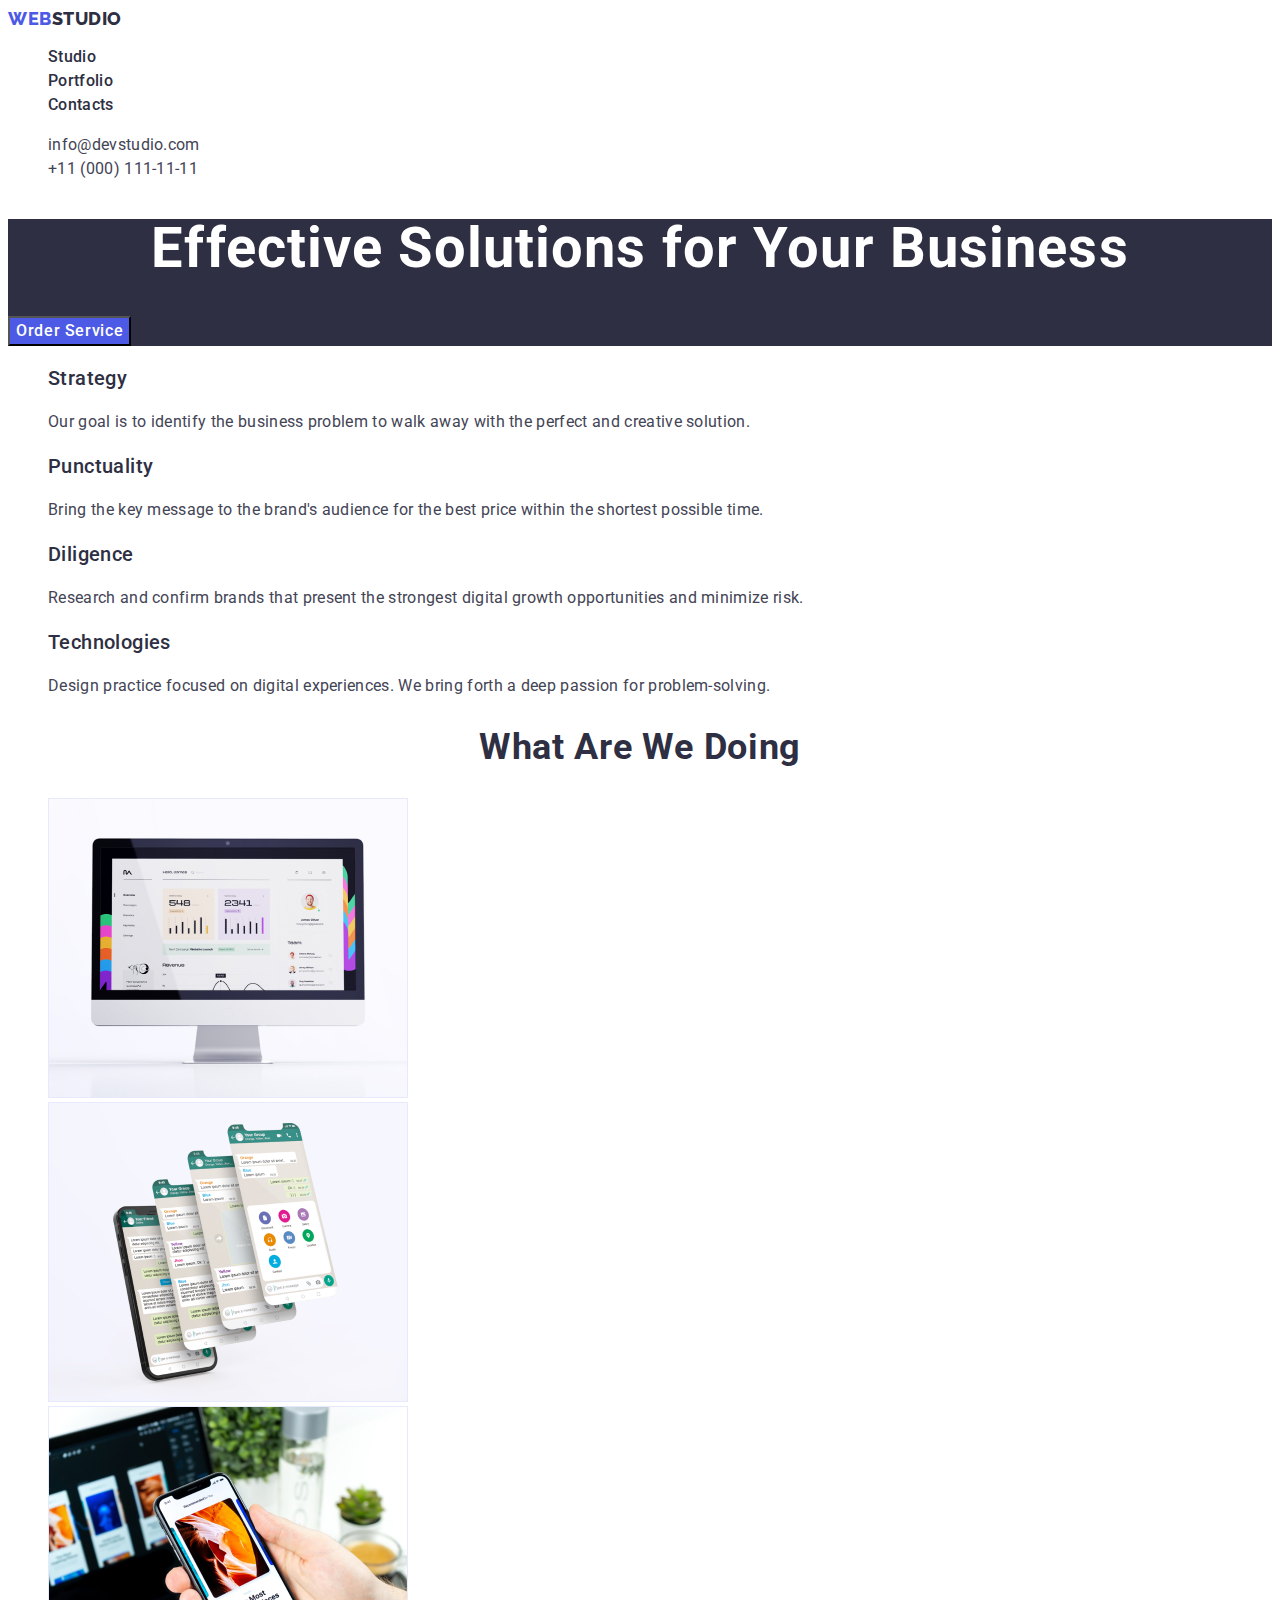
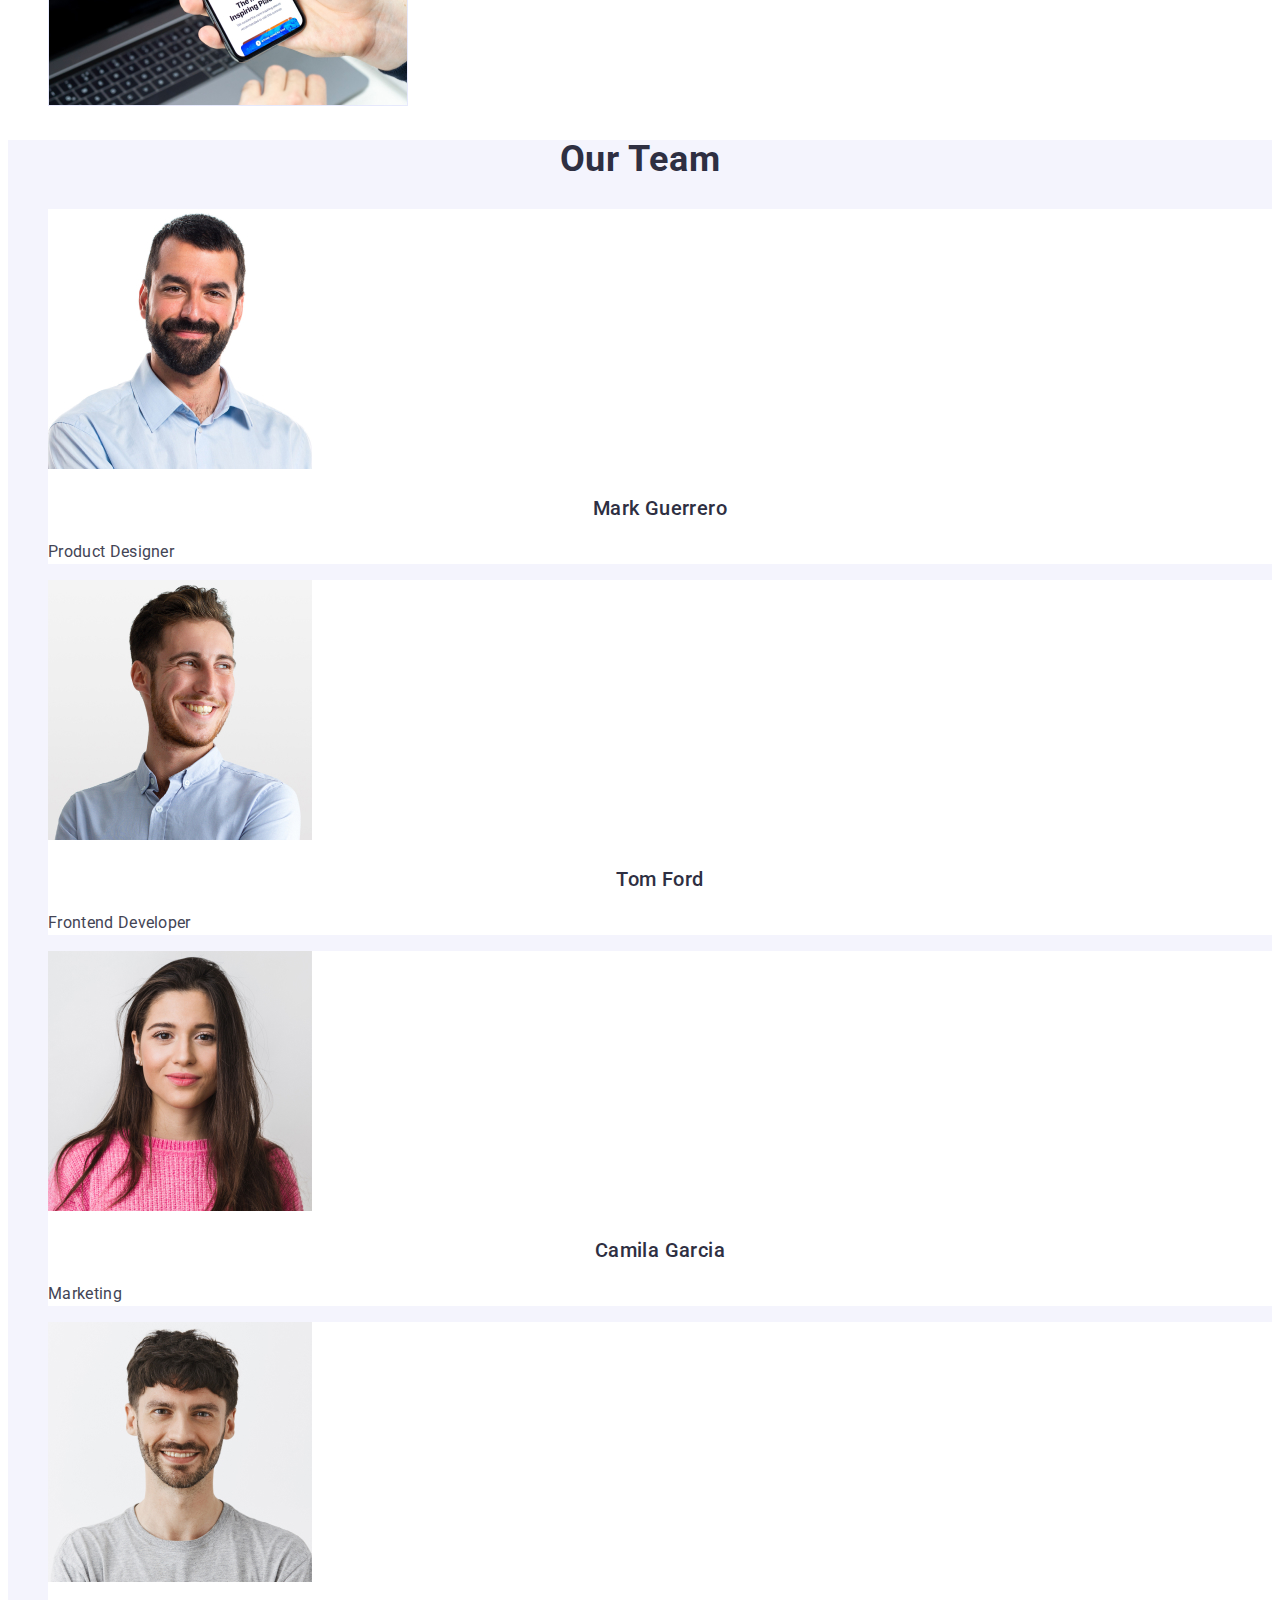
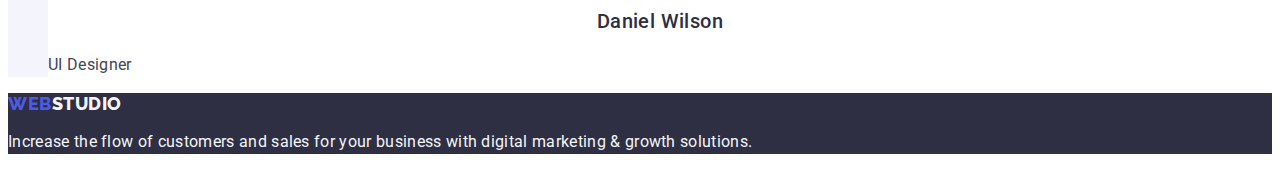
<file: index.html>
<!DOCTYPE html>
<html lang="en">

<head>
  <meta charset="UTF-8">
  <meta http-equiv="X-UA-Compatible" content="IE=edge">
  <meta name="viewport" content="width=device-width, initial-scale=1.0">
  <title>WebStudio</title>
  <link rel="preconnect" href="https://fonts.googleapis.com">
  <link rel="preconnect" href="https://fonts.gstatic.com" crossorigin>
  <link href="https://fonts.googleapis.com/css2?family=Raleway:wght@800&family=Roboto:wght@400;500;700;900&display=swap"
    rel="stylesheet">
  <link rel="stylesheet" href="./css/styles.css">
</head>

<body>
  <header class="header">
    <nav class="nav">
      <a href="./index.html" class="logo link">Web<span class="studio">Studio</span></a>
      <ul class="site-nav list">
        <li>
          <a class="nav-link link" href="./index.html">Studio</a>
        </li>
        <li>
          <a class="nav-link link" href="./portfolio.html">Portfolio</a>
        </li>
        <li>
          <a class="nav-link link" href="">Contacts</a>
        </li>
      </ul>
    </nav>
    <!-- contacts -->
    <address class="address">
      <ul class="auth-nav list">
        <li>
          <a class="info-link link" href="mailto:info@devstudio.com">info@devstudio.com</a>
        </li>
        <li>
          <a class="info-link link" href="tel:+110001111111">+11 (000) 111-11-11</a>
        </li>
      </ul>
    </address>
  </header>
  <main>
    <section class="hero">
      <!-- Hero image -->
      <h1 class="hero-title">Effective Solutions
        for Your Business</h1>
      <button class="hero-button" type="button">Order Service</button>
    </section>
    <!-- section 1 -->
    <section class="section">
      <h2 class="section-one" hidden>section-one</h2>
      <ul class="list">
        <li>
          <h3 class="title">Strategy</h3>
          <p class="title-description">Our goal is to identify the business
            problem to walk away with the perfect and creative solution.</p>
        </li>
        <li>
          <h3 class="title">Punctuality</h3>
          <p class="title-description">Bring the key message to the brand's audience for the best price within the
            shortest possible
            time.</p>
        </li>
        <li>
          <h3 class="title">Diligence</h3>
          <p class="title-description">Research and confirm brands that present the strongest digital growth
            opportunities and minimize
            risk.
          </p>
        </li>
        <li>
          <h3 class="title">Technologies</h3>
          <p class="title-description">Design practice focused on digital experiences. We bring forth a deep passion for
            problem-solving.
          </p>
        </li>
      </ul>
    </section>
    <!-- section 2 -->
    <section class="section">
      <h2 class="section-tho">What are we doing</h2>
      <ul class="list">
        <li>
          <img src="./images/about/Rectangle71.jpg" alt="Strategy" width="360" height="300" />
        </li>
        <li>
          <img src="./images/about/Rectangle71(1).jpg" alt="Communication" width="360" height="300" />
        </li>
        <li>
          <img src="./images/about/Rectangle71(2).jpg" alt="Technologies" width="360" height="300" />
        </li>
      </ul>
    </section>
    <!-- section 3  team-->
    <section class="section-team">
      <h2 class="section-three">Our Team</h2>
      <ul class="list">
        <li class="theam">
          <img src="./images/team/img(1a).jpg" alt="Mark Guerrero" width="264" height="260">
          <h3 class="staff-name">Mark Guerrero</h3>
          <p class="staff-role">Product Designer</p>
        </li>
        <li class="theam">
          <img src="./images/team/img(2a).jpg" alt="Tom Ford" width="264" height="260" />
          <h3 class="staff-name">Tom Ford</h3>
          <p class="staff-role">Frontend Developer</p>
        </li>
        <li class="theam">
          <img src="./images/team/img(3).jpg" alt="Camila Garcia" width="264" height="260" />
          <h3 class="staff-name">Camila Garcia</h3>
          <p class="staff-role">Marketing</p>
        </li>
        <li class="theam">
          <img src="./images/team/img(4).jpg" alt="Daniel Wilson" width="264" height="260" />
          <h3 class="staff-name">Daniel Wilson</h3>
          <p class="staff-role">UI Designer</p>
        </li>
      </ul>
    </section>
  </main>
  <!-- footer -->
  <footer class="footer link">
    <a class="footer-logo link" href="./index.html">Web<span class="footer-studio">Studio</span></a>
    <p class="footer-text">Increase the flow of customers and sales for your business with digital marketing & growth
      solutions.</p>
  </footer>
</body>

</html>
</file>
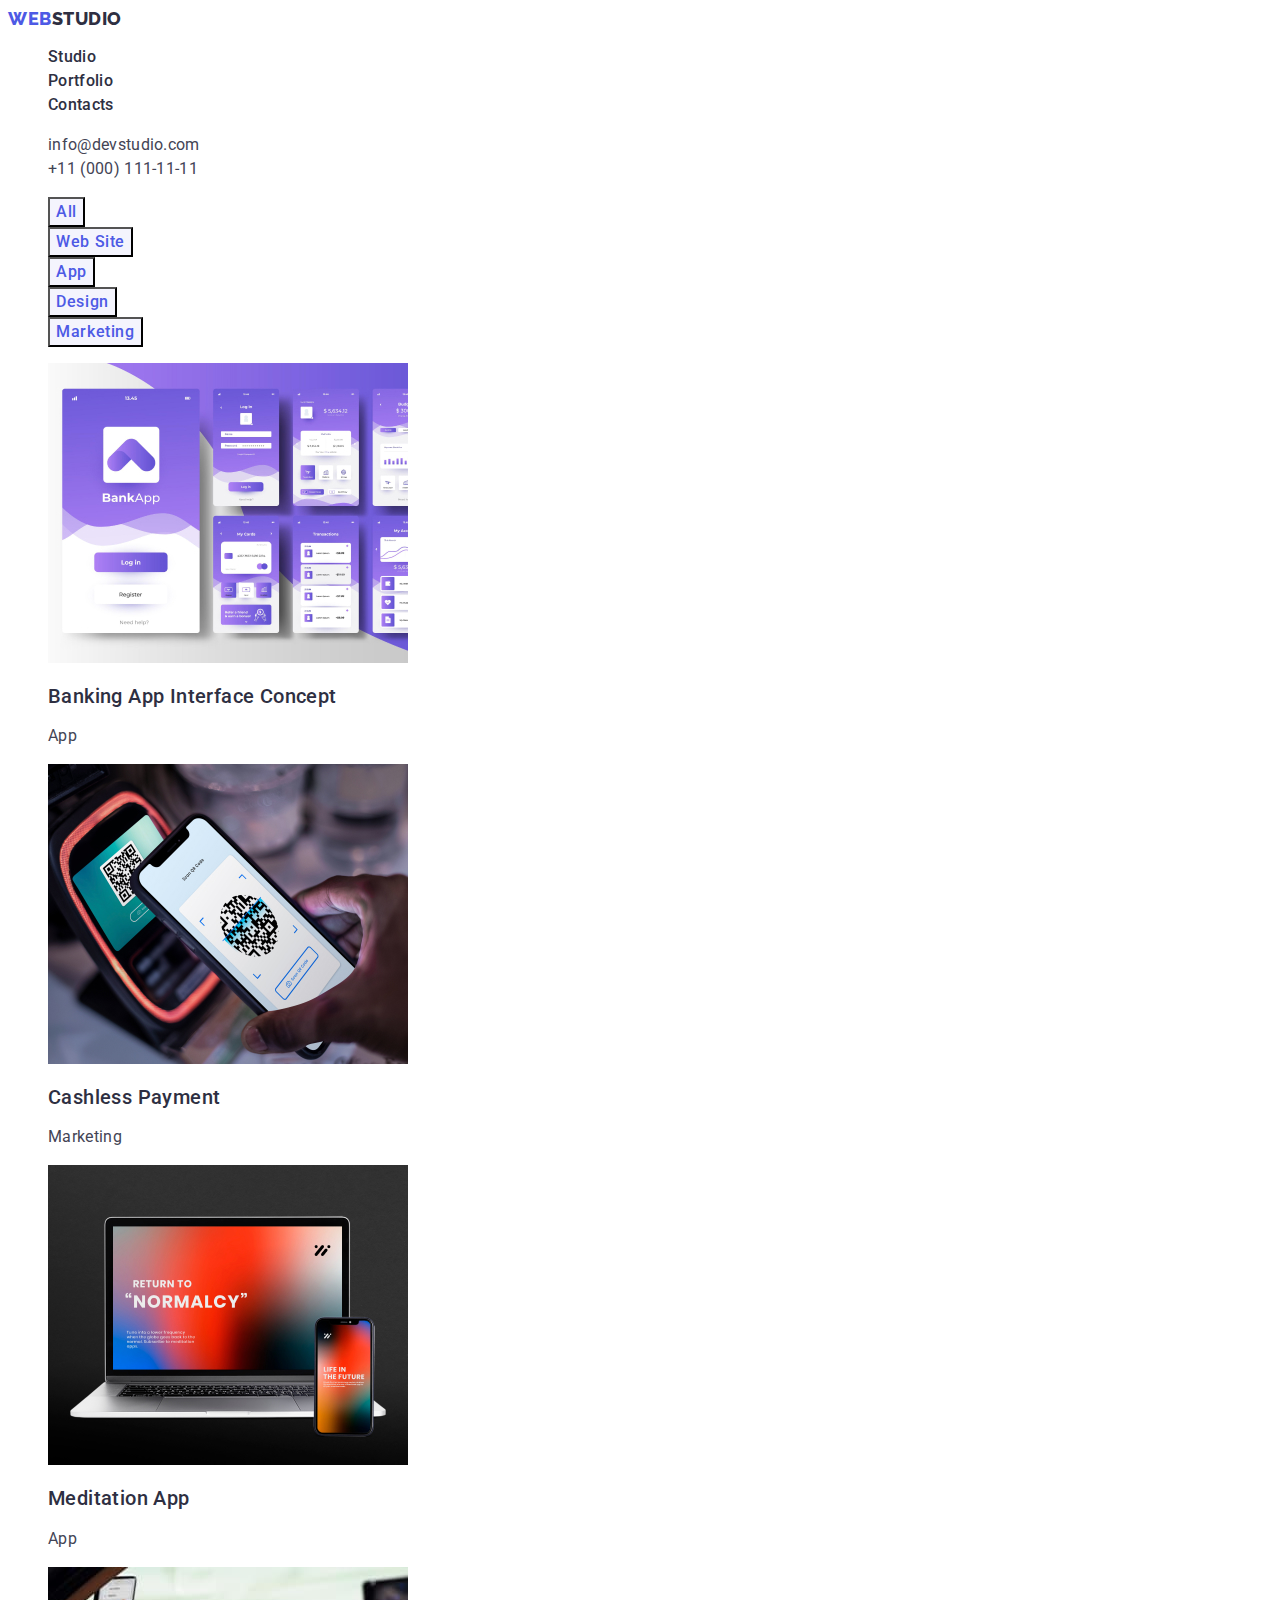
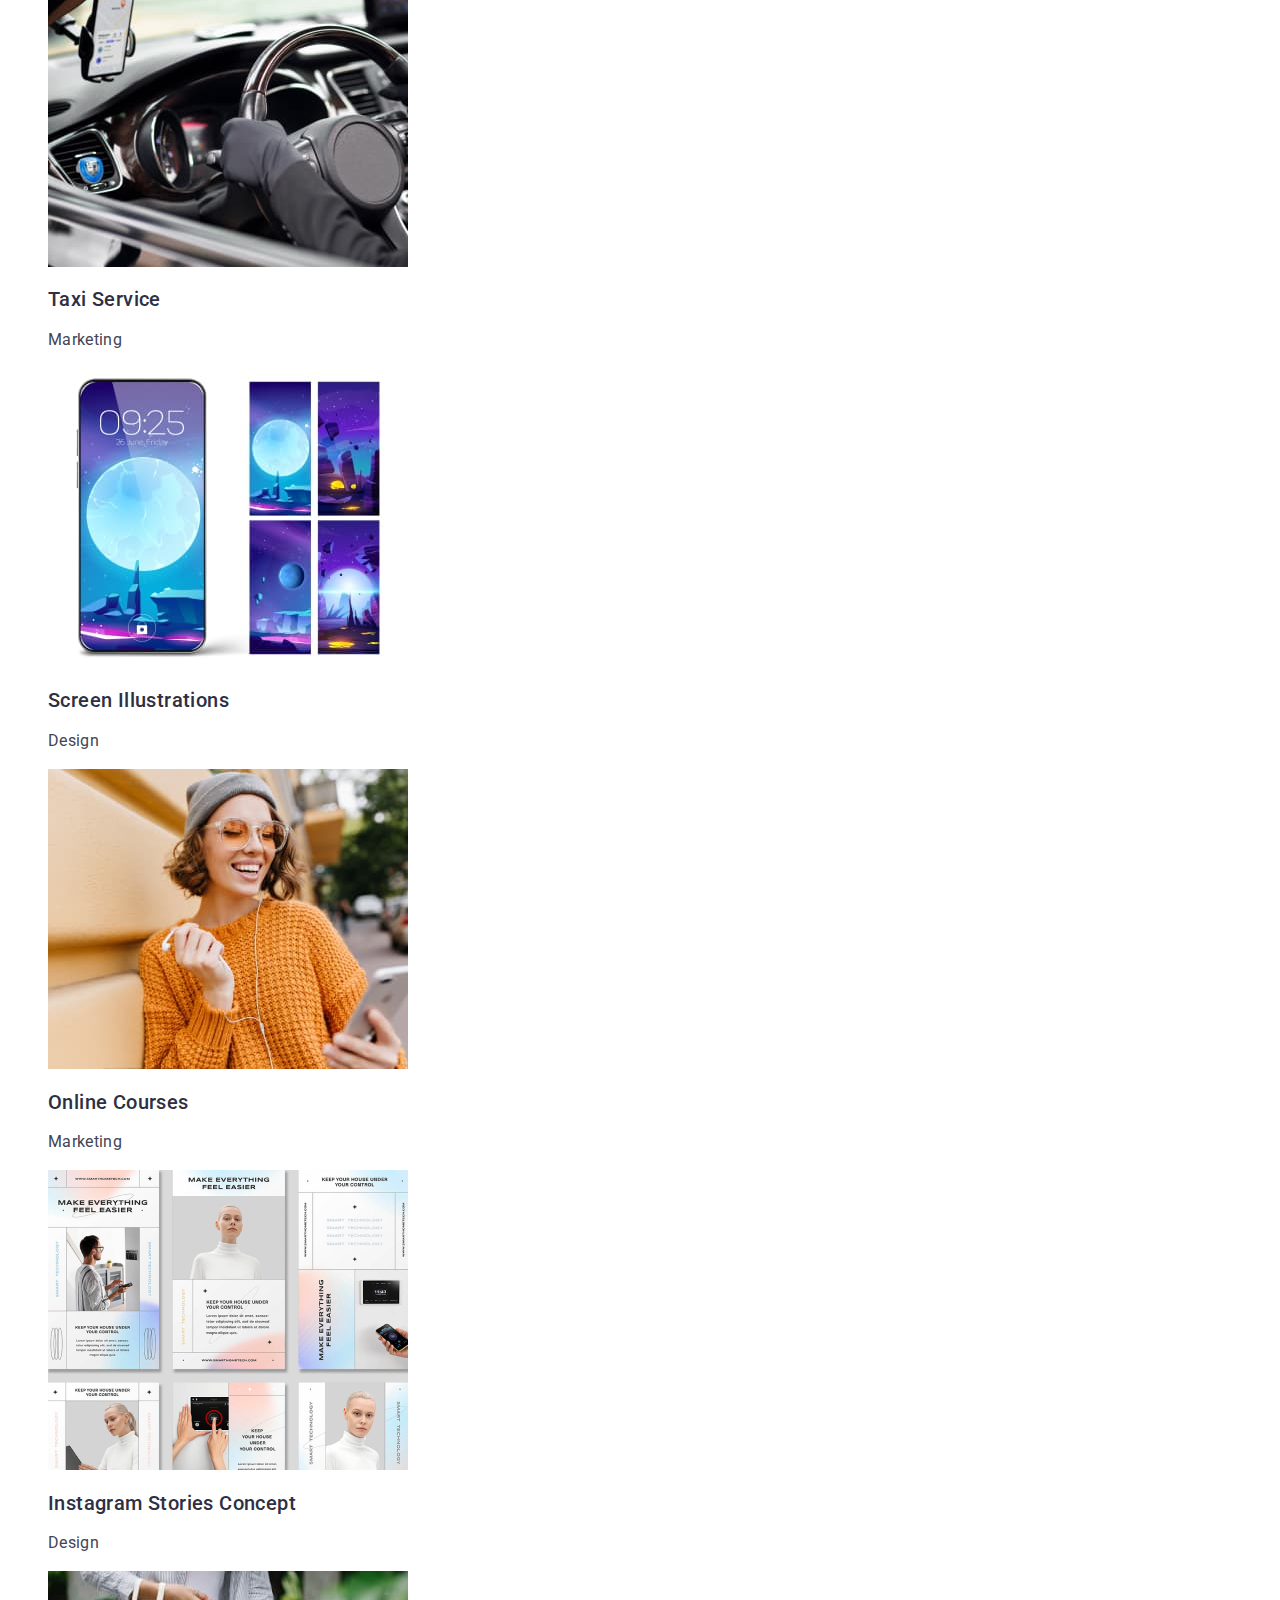
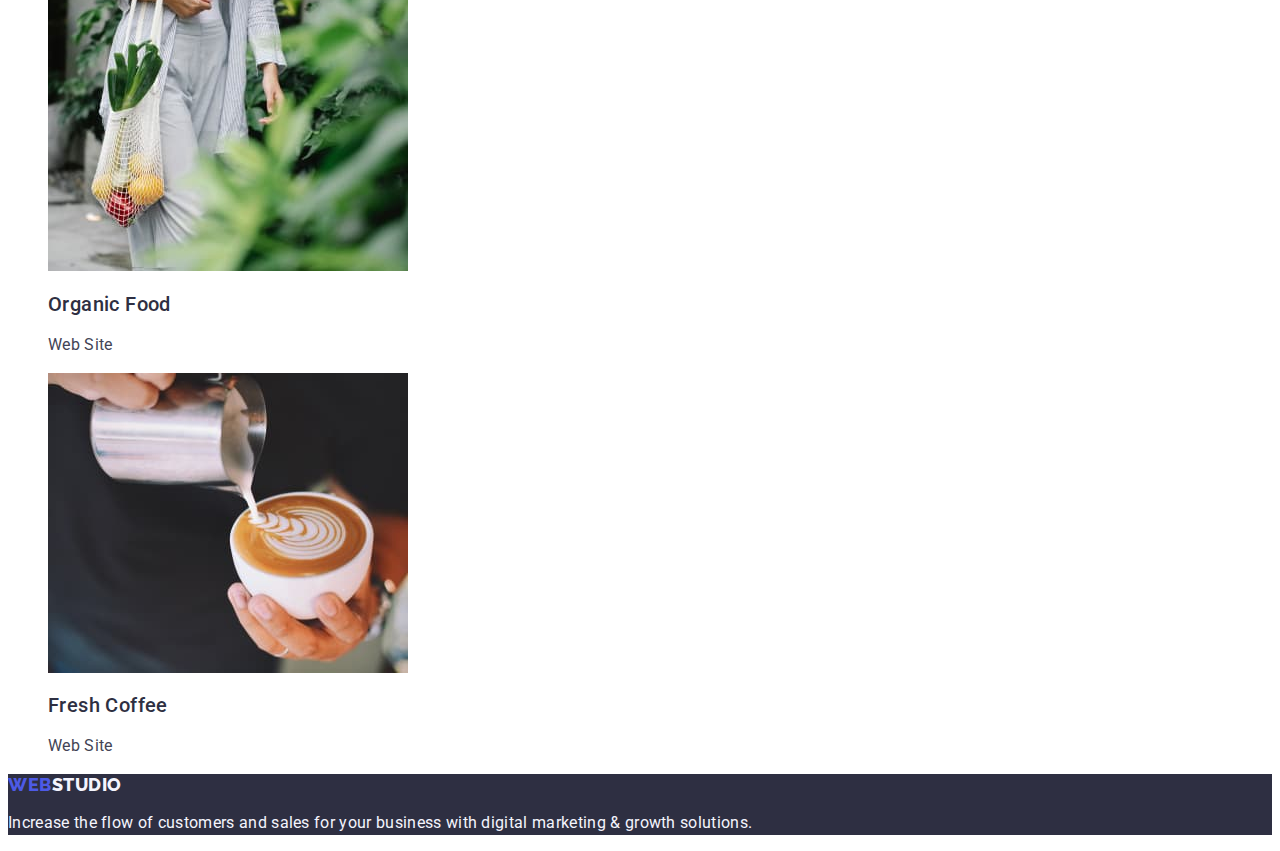
<file: portfolio.html>
<!DOCTYPE html>
<html lang="en">

<head>
  <meta charset="UTF-8">
  <meta http-equiv="X-UA-Compatible" content="IE=edge">
  <meta name="viewport" content="width=device-width, initial-scale=1.0">
  <title>WebStudio</title>
  <link rel="preconnect" href="https://fonts.googleapis.com">
  <link rel="preconnect" href="https://fonts.gstatic.com" crossorigin>
  <link href="https://fonts.googleapis.com/css2?family=Raleway:wght@800&family=Roboto:wght@400;500;700;900&display=swap"
    rel="stylesheet">
  <link rel="stylesheet" href="./css/styles.css">
</head>

<body>
  <!-- header -->
  <header class="header">
    <nav class="nav">
      <a href="./index.html" class="logo link">Web<span class="studio">Studio</span></a>
      <ul class="site-nav list">
        <li>
          <a class="nav-link link" href="./index.html">Studio</a>
        </li>
        <li>
          <a class="nav-link link" href="./portfolio.html">Portfolio</a>
        </li>
        <li>
          <a class="nav-link link" href="">Contacts</a>
        </li>
      </ul>
    </nav>
    <!-- contact -->
    <address class="address">
      <ul class="auth-nav list">
        <li>
          <a class="info-link link" href="mailto:info@devstudio.com">info@devstudio.com</a>
        </li>
        <li>
          <a class="info-link link" href="tel:+110001111111">+11 (000) 111-11-11</a>
        </li>
      </ul>
    </address>
  </header>
  <!-- filters -->
  <main>
    <section>
      <h1 hidden>Our Projects</h1>
      <ul class="filter-list list">
        <li>
          <button class="filter-button" type="button">All</button>
        </li>
        <li>
          <button class="filter-button" type="button">Web Site</button>
        </li>
        <li>
          <button class="filter-button" type="button">App</button>
        </li>
        <li>
          <button class="filter-button" type="button">Design</button>
        </li>
        <li>
          <button class="filter-button" type="button">Marketing</button>
        </li>
      </ul>
      <ul class="list">
        <li>
          <a class="link" href="">
            <img src="./images/How1/img01.jpg" alt="Banking App Interface Concept" width="360" height="300" />
            <h2 class="portfolio-type">Banking App Interface Concept</h2>
            <p class="portfolio-platform">App</p>
          </a>
        </li>
        <li>
          <a class="link" href="">
            <img src="./images/How1/img02.jpg" alt="Cashless Payment" width="360" height="300" />
            <h2 class="portfolio-type">Cashless Payment</h2>
            <p class="portfolio-platform">Marketing</p>
          </a>
        </li>
        <li>
          <a class="link" href="">
            <img src="./images/How1/img03.jpg" alt="Meditation App" width="360" height="300" />
            <h2 class="portfolio-type">Meditation App</h2>
            <p class="portfolio-platform">App</p>
          </a>
        </li>
        <li>
          <a class="link" href="">
            <img src="./images/How2/img04.jpg" alt="Taxi Service" width="360" height="300" />
            <h2 class="portfolio-type">Taxi Service</h2>
            <p class="portfolio-platform">Marketing</p>
          </a>
        </li>
        <li>
          <a class="link" href="">
            <img src="./images/How2/img05.jpg" alt="Screen Illustrations" width="360" height="300" />
            <h2 class="portfolio-type">Screen Illustrations</h2>
            <p class="portfolio-platform">Design</p>
          </a>
        </li>
        <li>
          <a class="link" href="">
            <img src="./images/How2/img06.jpg" alt="Online Courses" width="360" height="300" />
            <h2 class="portfolio-type">Online Courses</h2>
            <p class="portfolio-platform">Marketing</p>
          </a>
        </li>
        <li>
          <a class="link" href="">
            <img src="./images/How3/img07.jpg" alt="Instagram Stories Concept" width="360" height="300" />
            <h2 class="portfolio-type">Instagram Stories Concept</h2>
            <p class="portfolio-platform">Design</p>
          </a>
        </li>
        <li>
          <a class="link" href="">
            <img src="./images/How3/img08.jpg" alt="Organic Food" width="360" height="300" />
            <h2 class="portfolio-type">Organic Food</h2>
            <p class="portfolio-platform">Web Site</p>
          </a>
        </li>
        <li>
          <a class="link" href="">
            <img src="./images/How3/img09.jpg" alt="Fresh Coffee" width="360" height="300" />
            <h2 class="portfolio-type">Fresh Coffee</h2>
            <p class="portfolio-platform">Web Site</p>
          </a>
        </li>
      </ul>
    </section>
  </main>
  <footer class="footer">
    <a class="footer-logo link" href="./index.html">Web<span class="footer-studio">Studio</span></a>
    <p class="footer-text">Increase the flow of customers and sales for your business with digital marketing & growth
      solutions.
    </p>
  </footer>
</body>

</html>
</file>
<file: css/styles.css>
:root {
  --primary-brand: #4b5ae5;
  --pressed-state: #404bbf;
  --dark: #2e2f42;
  --success: #31d0aa;
  --text: #434455;
  --subtle-text: #8e8f99;
  --accent: #e7e9fc;
  --light: #f4f4fd;
  --modal-overlay: #2e2f42;
  --hero-background: #2e2f42;
  --white-background: #ffffff;
  --modal-background: #fcfcfc;
}

/* body */
body {
  color: var(--text);
  background-color: var(--white-background);
  font-family: 'Roboto', sans-serif;
}

.header {
  text-decoration: none;
  color: inherit;
}

.list {
  list-style-type: none;
}


/* logo header */
.logo.link {
  font-family: 'Raleway', sans-serif;
  font-style: normal;
  font-weight: 800;
  font-size: 18px;
  letter-spacing: 0.03em;
  text-transform: uppercase;
  line-height: 1.17;
  text-decoration: none;
  color: #4d5ae5;
}

.studio {
  color: #2e2f42;
  font-family: 'Raleway', sans-serif;
  font-style: normal;
  font-weight: 800;
  font-size: 18px;
  line-height: 1.17;
}

/* adress */
.address {
  font-style: normal;
}

.nav-link {
  color: var(--dark);
  letter-spacing: 0.02em;
  line-height: 1.5;
  font-style: normal;
  font-weight: 500;
  font-size: 16px;
}

.nav-link.link:hover,
.nav-link.link:focus {
  color: #404bbf;
}

.info-link.link:hover,
.info-link.link:focus {
  color: #404bbf
}

.auth-nav .info-link {
  color: var(--text);
  font-style: normal;
  font-weight: 400;
  font-size: 16px;
  line-height: 1.5;
  letter-spacing: 0.02em;
}

.auth-nav,
info-link.link:hover,
.auth-nav,
info-link.link:focus {
  color: #404bbf;
  line-height: 1.5;
}

/* hero */
.hero {
  background-color: var(--hero-background);
  font-family: 'Roboto', sans-serif;
}

.hero-title {
  color: var(--white-background);
  font-style: normal;
  font-weight: 700;
  font-size: 56px;
  line-height: 1.07;
  text-align: center;
  letter-spacing: 0.02em;
  ;
}

.hero-button {
  background-color: #4D5AE5;
  color: var(--white-background);
  cursor: pointer;
  font-family: 'Roboto', sans-serif;
  font-style: normal;
  font-weight: 500;
  font-size: 16px;
  line-height: 1.5;
  letter-spacing: 0.04em;


}

.hero-button:hover,
.hero-button:focus {
  background-color: var(--pressed-state);
}

/* section */
.section {
  color: var(--dark);
}

.section-one {
  font-style: normal;
  font-weight: 700;
  font-size: 36px;
  line-height: 1.12;
  text-align: center;
  letter-spacing: 0.02em;
  text-transform: capitalize;
  color: var(--dark);
}

.section-tho {
  font-style: normal;
  font-weight: 700;
  font-size: 36px;
  line-height: 1.11;
  text-align: center;
  letter-spacing: 0.02em;
  text-transform: capitalize;
  color: var(--dark);
}

.title {
  color: var(--dark);
  font-style: normal;
  font-weight: 500;
  font-size: 20px;
  line-height: 1.2;
  letter-spacing: 0.02em;
}

.title-description {
  font-style: normal;
  font-weight: 400;
  font-size: 16px;
  line-height: 1.5;
  letter-spacing: 0.02em;
  color: var(--text);
  background-color: var(--white-background);
}

.section-team {
  background-color: var(--light);

}

.list-sec {
  text-decoration: none;
}

.section-three {
  font-family: 'Roboto';
  font-style: normal;
  font-weight: 700;
  font-size: 36px;
  line-height: 1.11;
  text-align: center;
  letter-spacing: 0.02em;
  text-transform: capitalize;
  color: var(--dark);
  ;
}

.staff-name {
  font-style: normal;
  font-weight: 500;
  font-size: 20px;
  line-height: 1.2;
  text-align: center;
  letter-spacing: 0.02em;
  background-color: var(--white-background);
  color: var(--dark);
}

.staff-role,
.theam {
  color: var(--text);
  background-color: var(--white-background);
  line-height: 1.5;
  letter-spacing: 0.02em;
}

/* portfolio */
.filter-button {
  font-family: 'Roboto', sans-serif;
  font-style: normal;
  font-weight: 500;
  font-size: 16px;
  line-height: 1.5;
  letter-spacing: 0.04em;
  color: #4d5ae5;
  background-color: var(--light);
  cursor: pointer;

}

/* portfolio */
.filter-button:hover {
  background-color: #404bbf;
  color: var(--white-background);
  text-decoration: none;
}

.filter-button:focus {
  background-color: #404bbf;
  color: var(--white-background);
  text-decoration: none;
}

.portfolio-type {
  font-style: normal;
  font-weight: 500;
  letter-spacing: 0.02em;
  color: var(--dark);
  font-size: 20px;
  line-height: 1.2;

}

.portfolio-platform {
  font-size: 16px;
  line-height: 1.5;
  letter-spacing: 0.02em;
  color: var(--text);
  text-decoration: none;
}

/* footer */
.footer,
.footer-text,
.footer-studio {
  background-color: var(--dark);
  color: var(--light);
}

.footer-logo.link {
  color: #4d5ae5;
  font-family: 'Raleway', sans-serif;
  font-style: normal;
  font-weight: 800;
  font-size: 18px;
  line-height: 1.17;
  letter-spacing: 0.03em;
  text-transform: uppercase;
  text-decoration: none;
}

.footer-studio {
  color: var(--light);
}

.footer-text {
  font-family: 'Roboto', sans-serif;
  font-style: normal;
  font-weight: 400;
  font-size: 16px;
  line-height: 1.5;
  letter-spacing: 0.02em;
  color: var(--light);
}

.link {
  text-decoration: none;
}
</file>
